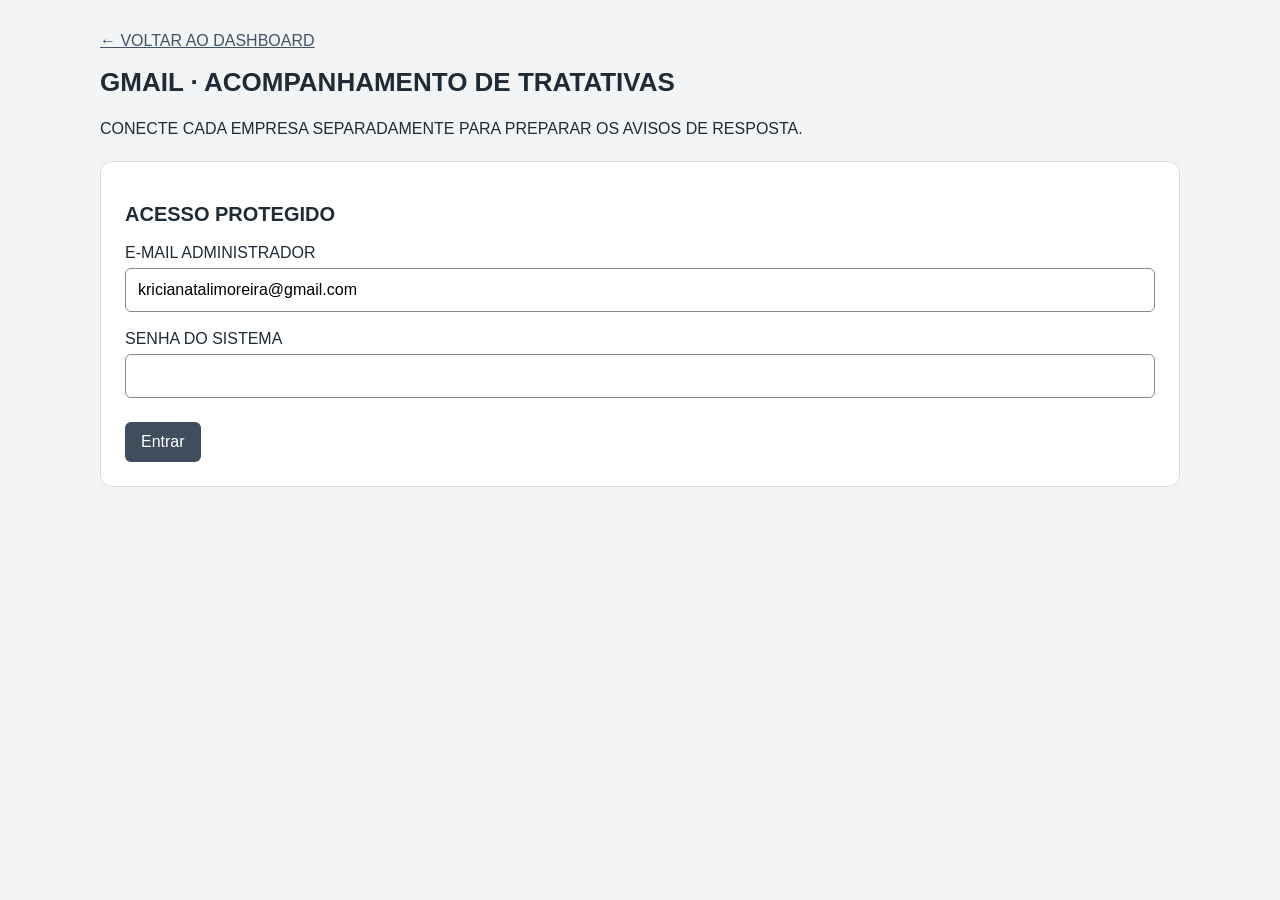
<file: gmail.html>
<!doctype html>
<html lang="pt-BR"><head><meta charset="utf-8"><meta name="viewport" content="width=device-width,initial-scale=1"><meta name="referrer" content="no-referrer"><title>Conexões Gmail · Tratativas</title><link rel="stylesheet" href="gmail.css"><style>body{text-transform:uppercase}input{text-transform:none}.account-grid{display:grid;grid-template-columns:repeat(auto-fit,minmax(280px,1fr));gap:16px}.pending{color:#92400e}</style><script defer src="email-session.js"></script><script defer src="gmail-connections.js"></script></head><body><main><a href="/">← Voltar ao dashboard</a><h1>Gmail · Acompanhamento de tratativas</h1><p>Conecte cada empresa separadamente para preparar os avisos de resposta.</p><p id="notice" role="status" aria-live="polite"></p><section id="login"><h2>Acesso protegido</h2><form id="login-form"><label>E-mail administrador<input id="email" type="email" value="kricianatalimoreira@gmail.com" autocomplete="username" required></label><label>Senha do sistema<input id="password" type="password" autocomplete="current-password" required></label><button type="submit">Entrar</button></form></section><section id="connections" hidden><div class="toolbar"><h2>Contas das empresas</h2><button id="logout" type="button">Sair</button></div><p class="pending">As contas conectadas podem acompanhar conversas confirmadas. <a href="respostas.html">Configurar acompanhamento das tratativas →</a></p><div id="accounts" class="account-grid"></div></section></main></body></html>
</file>
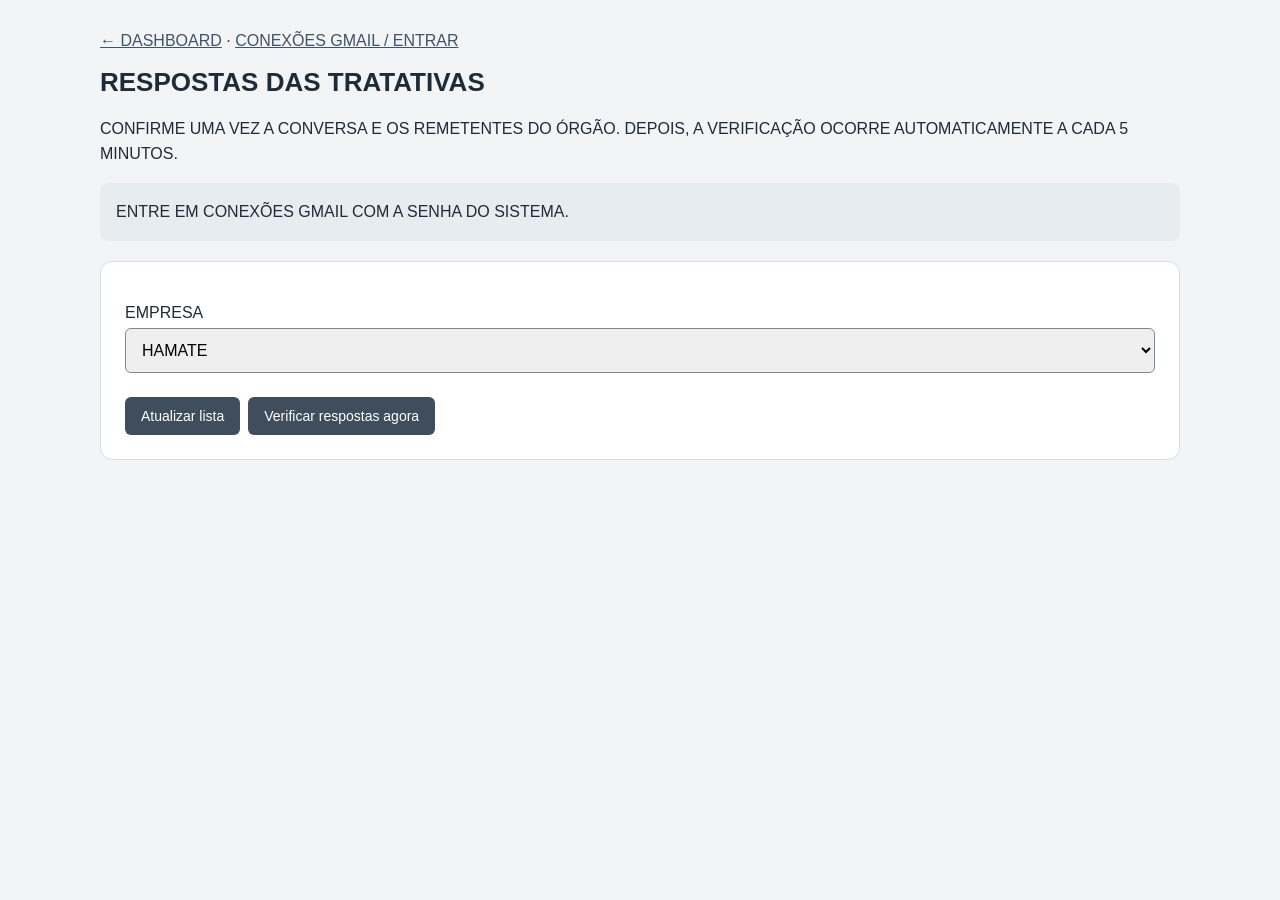
<file: respostas.html>
<!doctype html><html lang="pt-BR"><head><meta charset="utf-8"><meta name="viewport" content="width=device-width,initial-scale=1"><title>Respostas das tratativas</title><link rel="stylesheet" href="gmail.css"><style>body{text-transform:uppercase}input{ text-transform:none} .pending{border-left:6px solid #b91c1c;background:#fff1f2}.error{color:#b91c1c}#treatments article{padding:18px;margin:12px 0;border:1px solid #d7dde3;border-radius:8px}dialog{width:min(850px,95vw);max-height:90vh;overflow:auto;border:1px solid #aaa;border-radius:12px}#results article{border-top:1px solid #ddd;padding:16px}input[type=checkbox]{display:inline;width:auto}button{font-size:14px}</style><script defer src="email-session.js"></script><script defer src="reply-settings.js"></script></head><body><main><a href="/">← Dashboard</a> · <a href="gmail.html">Conexões Gmail / entrar</a><h1>Respostas das tratativas</h1><p>Confirme uma vez a conversa e os remetentes do órgão. Depois, a verificação ocorre automaticamente a cada 5 minutos.</p><p id="notice" role="status"></p><section><label>Empresa<select id="company"><option>HAMATE</option><option>GADITA</option></select></label><button id="refresh">Atualizar lista</button><button id="check">Verificar respostas agora</button><div id="treatments"></div></section><dialog id="binding"><h2>Confirmar conversa da tratativa</h2><p id="binding-title"></p><p>Abra o link já cadastrado para conferir a conversa. Pesquise abaixo pelo assunto ou endereço do órgão.</p><a id="original" target="_blank" rel="noopener noreferrer">Abrir link cadastrado no Gmail ↗</a><form id="search"><label>Pesquisa no Gmail<input id="query" required maxlength="300" placeholder="Assunto ou e-mail do órgão"></label><button>Buscar conversas</button></form><p id="search-notice" role="status"></p><div id="results"></div><button id="close" type="button">Fechar</button></dialog></main></body></html>
</file>
<file: gmail.css>
:root{font-family:Arial,sans-serif;color:#202b38;background:#f3f4f6;font-size:16px}*{box-sizing:border-box}body{margin:0}main{max-width:1120px;margin:32px auto;padding:0 20px}h1{font-size:26px}h2{font-size:20px}a{color:#405369}p{line-height:1.6}section,.account{background:white;border:1px solid #d7dde3;border-radius:12px;padding:24px;margin-top:20px}#connections{padding:24px}.account h3{margin-top:0}.account p{overflow-wrap:anywhere}label{display:block;margin:18px 0}input,select{display:block;width:100%;padding:12px;border:1px solid #7c8794;border-radius:6px;margin-top:6px;font:inherit}button{padding:11px 16px;border-radius:6px;background:#3f4d5d;color:white;border:0;font:inherit;cursor:pointer;margin-right:8px;margin-top:6px}button:disabled{opacity:.55;cursor:wait}button:focus-visible,a:focus-visible{outline:3px solid #5277a5;outline-offset:3px}.toolbar{display:flex;justify-content:space-between;align-items:center;gap:16px}.muted{color:#586474;font-size:14px}.status{font-weight:bold}.connected{color:#187043}#notice:not(:empty){padding:16px;background:#e7ecf1;border-radius:8px}.mail-message{padding:22px 0;border-top:1px solid #d7dde3;overflow-wrap:anywhere}.mail-message h3{margin:8px 0}.mail-message p{margin:6px 0}#message-list{max-height:65vh;overflow:auto}[hidden]{display:none!important}@media(max-width:520px){main{margin:20px auto;padding:0 12px}section,#connections{padding:16px}.toolbar{flex-wrap:wrap}}
</file>
